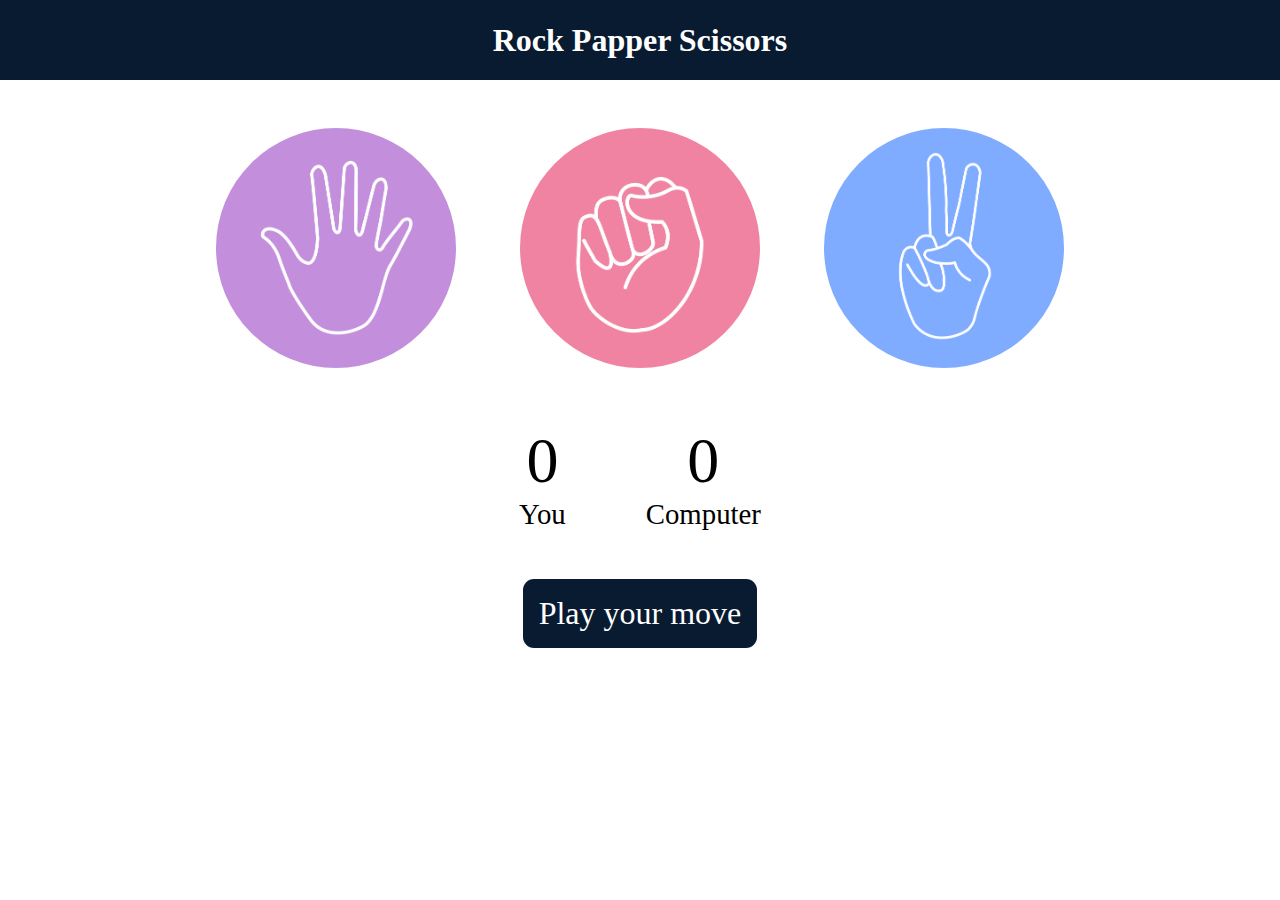
<file: Building_game-Rock,paper,scissors/game1.html>
<!DOCTYPE html>
<html lang="en">
  <head>
    <meta charset="UTF-8" />
    <meta name="viewport" content="width=device-width, initial-scale=1.0" />
    <link rel="stylesheet" href="game1.css" />
    <title>Rock,Papper,Scissors</title>
  </head>
  <body>
    <h1>Rock Papper Scissors</h1>
    <div class="choices">
      <div class="choice" id="paper">
        <img src="./img/paper.png" alt="Paper image" />
      </div>
      <div class="choice" id="rock">
        <img src="./img/rock.png" alt="Rock image" />
      </div>
      <div class="choice" id="scissors">
        <img src="./img/scissors.png" alt="Scissors image" />
      </div>
    </div>
    <div class="score-board">
      <div class="score">
        <p id="user_score">0</p>
        <p>You</p>
      </div>
      <div class="score">
        <p id="comp_score">0</p>
        <p>Computer</p>
      </div>
    </div>
    <div class="msg_container">
      <p id="msg">Play your move</p>
    </div>
    <script src="game1.js"></script>
  </body>
</html>
</file>
<file: Building_game-Rock,paper,scissors/game1.css>
* {
  margin: 0;
  padding: 0;
  text-align: center;
}
h1 {
  background-color: #081b31;
  color: #fff;
  display: flex;
  align-items: center;
  justify-content: center;
  height: 5rem;
}
.choices {
  display: flex;
  justify-content: center;
  align-items: center;
  gap: 3rem;
  margin-top: 2.5rem;
}
.choice:hover {
  cursor: pointer;
  background-color: #081b31;
}
.choice {
  height: 16rem;
  width: 16rem;
  border-radius: 50%;
  display: flex;
  justify-content: center;
  align-items: center;
}

img {
  height: 15rem;
  width: 15rem;
  object-fit: cover;
  border-radius: 50%;
}
.score-board {
  display: flex;
  justify-content: center;
  align-items: center;
  gap: 5rem;
  font-size: 1.8rem;
  margin-top: 3rem;
}
#user_score,
#comp_score {
  font-size: 4rem;
}
.msg_container {
  margin-top: 3rem;
  display: flex;
  align-items: center;
  justify-content: center;
}
#msg {
  padding: 1rem;
  border-radius: 11px;
  font-size: 2rem;
  background-color: #081b31;
  color: #fff;
  display: inline-block;
}
</file>
